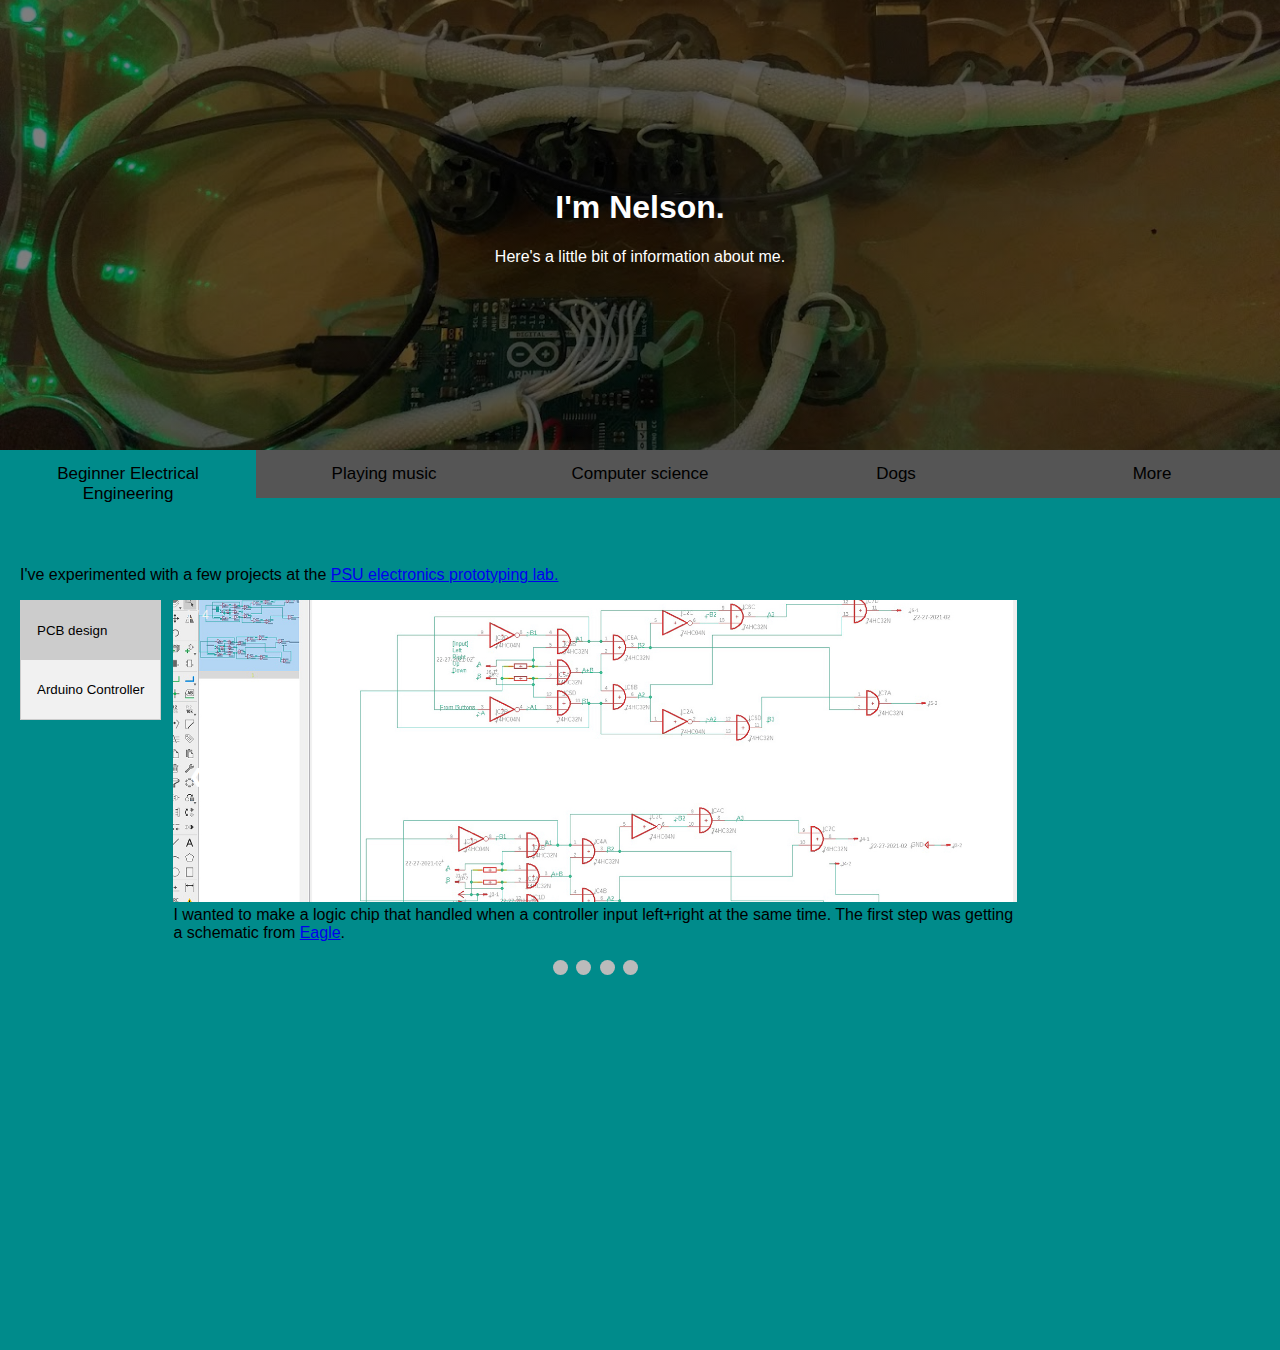
<file: index.html>
<!-- Some code and ideas based on examples from w3schools.com -->

<!DOCTYPE html>
<script src="vtab.js"></script>
<html>
  <div class="hero-image">
    <div class="hero-text">
      <h1>I'm Nelson.</h1>
      <p class="subheader">Here's a little bit of information about me.</p>
    </div>
  </div>

  <link rel="stylesheet" href="style.css">
  <link rel="stylesheet" href="slideshow.css">
  <link rel="stylesheet" href="hero.css">
  <link rel="stylesheet" href="htabs.css">
  <link rel="stylesheet" href="vtabs.css">

  <head>
    <title>Nelson's Blog</title>
  </head>

  <body>
    <button class="tablink" onclick="openPage('ABC', this, 'DarkCyan')" id="defaultOpenHTab">Beginner Electrical Engineering</button>
    <button class="tablink" onclick="openPage('music', this, '#00897B')" >Playing music</button>
    <button class="tablink" onclick="openPage('CS', this, '#008962')">Computer science</button>
    <button class="tablink" onclick="openPage('Dogs', this, '#008930')">Dogs</button>
    <button class="tablink" onclick="openPage('more', this, '#578700')">More</button>

    <div id="ABC" class="tabcontent">
      <p>
        I've experimented with a few projects at the 
        <a href="http://psu-epl.github.io/" target="_blank">PSU electronics prototyping lab.</a>
      </p>
      
      <div class="vtab">
        <button class="vtablinks defaultOpen ABC" onclick="openvTab(event, 'inputfilter')">PCB design</button>
        <button class="vtablinks ABC" onclick="openvTab(event, 'arduino')">Arduino Controller</button>
      </div>

      <div id="inputfilter" class="vtabcontent">
        <div class="slideshow-container">

          <!-- Full-width images with number and caption text -->
          <div class="mySlides1">
            <div class="numbertext">1 / 4</div>
            <img src="pictures/abc3.jpg" style="width:100%">
             
            I wanted to make a logic chip that handled when a controller input left+right at the same time. The first step was getting a schematic from
            <a href="https://www.autodesk.com/products/eagle/overview" target="_blank">Eagle</a>.
          </div>

          <div class="mySlides1">
            <div class="numbertext">2 / 4</div>
            <img src="pictures/abc4.jpg" style="width:100%">
            With some help, I designed the board, and sent the gerber files to
            <a href="https://oshpark.com/" target="_blank">OSH park</a>, who makes low-cost printed circuit boards (PCBs) for hobbyists.
          </div>

          <div class="mySlides1">
            <div class="numbertext">3 / 4</div>
            <img src="pictures/abc5.jpg" style="width:100%">
            Once the PCBs arrived, I ordered a few electronic parts from amazon, and soldered them to the board.    
          </div>

          <div class="mySlides1">
            <div class="numbertext">4 / 4</div>
            <img src="pictures/abc2.jpg" style="width:100%">
            Here's a close shot of the final product.
          </div>

          <!-- Next and previous buttons -->
          <a class="prev" onclick="plusSlides(-1, 0)">&#10094;</a>
          <a class="next" onclick="plusSlides(1, 0)">&#10095;</a>
        </div>
        <br>

        <!-- The dots/circles -->
        <div style="text-align:center">
          <span class="dot" onclick="currentSlide(1, 0)"></span> 
          <span class="dot" onclick="currentSlide(2, 0)"></span> 
          <span class="dot" onclick="currentSlide(3, 0)"></span> 
          <span class="dot" onclick="currentSlide(4, 0)"></span> 
        </div>
      </div>

      <div id="arduino" class="vtabcontent">        
        <div class="slideshow-container">

          <!-- Full-width images with number and caption text -->
          <div class="mySlides2">
            <div class="numbertext">1 / 4</div>
            <img src="pictures/ee1.jpg" style="width:100%">
            Here's a picture of my first attempt at wiring up a controller, around 2017.
          </div>

          <div class="mySlides2">
            <div class="numbertext">2 / 4</div>
            <img src="pictures/ee2.jpg" style="width:100%">
            After checking some tutorials, I made this in December 2018. It was experimental and had to be taken apart.
          </div>

          <div class="mySlides2">
            <div class="numbertext">3 / 4</div>
            <img src="pictures/ee3.jpg" style="width:100%">
            This is my latest creation. I made it with an <a href="https://www.amazon.com/gp/product/B01FJUMP6M/ref=ppx_yo_dt_b_search_asin_title?ie=UTF8&psc=1" target="_blank">8 dollar usb light strip.</a>
          </div>

          <div class="mySlides2">
            <div class="numbertext">4 / 4</div>
            <iframe src='https://gfycat.com/ifr/HarmfulPertinentLeonberger' frameborder='0' scrolling='no' allowfullscreen width='640' height='404'></iframe><p> <a href="https://gfycat.com/harmfulpertinentleonberger">via Gfycat</a></p>
            The buttons on the front change the colors or the light mode.
          </div>

          <!-- Next and previous buttons -->
          <a class="prev" onclick="plusSlides(-1, 1)">&#10094;</a>
          <a class="next" onclick="plusSlides(1, 1)">&#10095;</a>
        </div>
        <br>

        <!-- The dots/circles -->
        <div style="text-align:center">
          <span class="dot" onclick="currentSlide(1, 1)"></span> 
          <span class="dot" onclick="currentSlide(2, 1)"></span> 
          <span class="dot" onclick="currentSlide(3, 1)"></span> 
          <span class="dot" onclick="currentSlide(4, 1)"></span> 
        </div>
      </div>
    </div>
    
    <div id="music" class="tabcontent">
      <p>Coming soon.</p>
    </div>

    <div id="CS" class="tabcontent">
      <p>Coming soon.</p>
    </div>

    <div id="Dogs" class="tabcontent">
      <p>I met some dog owners using the website <a href="https://www.rover.com/" target="_blank">rover.com</a>. Here's some dogs I get to watch.</p>
      <div class="vtab">
        <button class="vtablinks defaultOpen Dogs" onclick="openvTab(event, 'rainy')">Rainy</button>
        <button class="vtablinks Dogs" onclick="openvTab(event, 'imola')">Imola</button>
        <button class="vtablinks Dogs" onclick="openvTab(event, 'Lilu')">Lilu and Bewley</button>
        <button class="vtablinks Dogs" onclick="openvTab(event, 'misc')">Misc</button>
      </div>
      
      <div id="rainy" class="vtabcontent">
        <!-- Controller building slideshow -->  
        <!-- Slideshow container -->
        <div class="slideshow-container">
          <!-- Full-width images with number and caption text -->
          <div class="mySlides3">
            <div class="numbertext">1 / 4</div>
            <img src="pictures/rainy1.jpg" style="width:100%">
            Rainy is a rescue and a mix. She has a distinctive color patch on her eye.
          </div>

          <div class="mySlides3">
            <div class="numbertext">2 / 4</div>
            <img src="pictures/rainy2.jpg" style="width:100%">
            She likes crossing her arms sometimes.
          </div>

          <div class="mySlides3">
            <div class="numbertext">3 / 4</div>
            <img src="pictures/rainy3.jpg" style="width:100%">
            Yogi and Diesel included.
          </div>

          <div class="mySlides3">
            <div class="numbertext">4 / 4</div>
            <img src="pictures/rainy4.jpg" style="width:100%">
          </div>

          <!-- Next and previous buttons -->
          <a class="prev" onclick="plusSlides(-1, 2)">&#10094;</a>
          <a class="next" onclick="plusSlides(1, 2)">&#10095;</a>
        </div>
        <br>

        <!-- The dots/circles -->
        <div style="text-align:center">
          <span class="dot" onclick="currentSlide(1, 2)"></span> 
          <span class="dot" onclick="currentSlide(2, 2)"></span> 
          <span class="dot" onclick="currentSlide(3, 2)"></span> 
          <span class="dot" onclick="currentSlide(4, 2)"></span> 
        </div>
      </div>

      <div id="imola" class="vtabcontent">
        <!-- Controller building slideshow -->  
        <!-- Slideshow container -->
        <div class="slideshow-container">
          <!-- Full-width images with number and caption text -->
          <div class="mySlides4">
            <div class="numbertext">1 / 4</div>
            <img src="pictures/imola1.jpg" style="width:100%">
            Imola is a Rat Terrier.
          </div>

          <div class="mySlides4">
            <div class="numbertext">2 / 4</div>
            <img src="pictures/imola2.jpg" style="width:100%">
            She has very short fur and gets cold easily.
          </div>

          <div class="mySlides4">
            <div class="numbertext">3 / 4</div>
            <img src="pictures/imola3.jpg" style="width:100%">
          </div>

          <div class="mySlides4">
            <div class="numbertext">4 / 4</div>
            <img src="pictures/imola4.jpg" style="width:100%">
          </div>

          <!-- Next and previous buttons -->
          <a class="prev" onclick="plusSlides(-1, 3)">&#10094;</a>
          <a class="next" onclick="plusSlides(1, 3)">&#10095;</a>
        </div>
        <br>

        <!-- The dots/circles -->
        <div style="text-align:center">
          <span class="dot" onclick="currentSlide(1, 3)"></span> 
          <span class="dot" onclick="currentSlide(2, 3)"></span> 
          <span class="dot" onclick="currentSlide(3, 3)"></span> 
          <span class="dot" onclick="currentSlide(4, 3)"></span> 
        </div>
      </div>
      
      <div id="Lilu" class="vtabcontent">
        <!-- Controller building slideshow -->  
        <!-- Slideshow container -->
        <div class="slideshow-container">
          <!-- Full-width images with number and caption text -->
          <div class="mySlides5">
            <div class="numbertext">1 / 4</div>
            <img src="pictures/lilu1.jpg" style="width:100%">
            Lilu and Bewley are West Highland terriers, also  known as "Westies".
          </div>

          <div class="mySlides5">
            <div class="numbertext">2 / 4</div>
            <img src="pictures/lilu2.jpg" style="width:100%">
            They're half brother and sister.
          </div>

          <div class="mySlides5">
            <div class="numbertext">3 / 4</div>
            <img src="pictures/lilu3.jpg" style="width:100%">
          </div>

          <div class="mySlides5">
            <div class="numbertext">4 / 4</div>
            <img src="pictures/lilu4.jpg" style="width:100%">
          </div>

          <!-- Next and previous buttons -->
          <a class="prev" onclick="plusSlides(-1, 4)">&#10094;</a>
          <a class="next" onclick="plusSlides(1, 4)">&#10095;</a>
        </div>
        <br>

        <!-- The dots/circles -->
        <div style="text-align:center">
          <span class="dot" onclick="currentSlide(1, 4)"></span> 
          <span class="dot" onclick="currentSlide(2, 4)"></span> 
          <span class="dot" onclick="currentSlide(3, 4)"></span> 
          <span class="dot" onclick="currentSlide(4, 4)"></span> 
        </div>
      </div>
      
      <div id="misc" class="vtabcontent">
        <!-- Controller building slideshow -->  
        <!-- Slideshow container -->
        <div class="slideshow-container">
          <!-- Full-width images with number and caption text -->
          <div class="mySlides6">
            <div class="numbertext">1 / 3</div>
            <img src="pictures/misc1.jpg" style="width:100%">
            Tasha on the left was born deaf, which has a higher probability of happening to dogs with <a href="https://www.psychologytoday.com/us/blog/canine-corner/201207/your-dog-s-coat-color-predicts-his-hearing-ability" target="_blank">white coats.</a>
          </div>

          <div class="mySlides6">
            <div class="numbertext">2 / 3</div>
            <img src="pictures/misc2.jpg" style="width:100%">
            Mya, Ziggy, and Starr.
          </div>

          <div class="mySlides6">
            <div class="numbertext">3 / 3</div>
            <img src="pictures/misc3.jpg" style="width:100%">
            The golden is named Noah, and the Pitbull is Mega.
          </div>

          <div class="mySlides6">
            <div class="numbertext">4 / 4</div>
            <img src="pictures/misc4.jpg" style="width:100%">
            I've biked with 5 different dogs total.
          </div>

          <!-- Next and previous buttons -->
          <a class="prev" onclick="plusSlides(-1, 5)">&#10094;</a>
          <a class="next" onclick="plusSlides(1, 5)">&#10095;</a>
        </div>
        <br>

        <!-- The dots/circles -->
        <div style="text-align:center">
          <span class="dot" onclick="currentSlide(1, 5)"></span> 
          <span class="dot" onclick="currentSlide(2, 5)"></span> 
          <span class="dot" onclick="currentSlide(3, 5)"></span> 
          <span class="dot" onclick="currentSlide(4, 5)"></span> 
        </div>
      </div>
      
      
    </div>

    <div id="more" class="tabcontent">
      <p>Thanks for checking my page out. Here's a few more links related to me.</p>
    </div>

    <script src="https://ajax.googleapis.com/ajax/libs/jquery/3.2.1/jquery.min.js"></script>
    <script src="htabs.js"></script>
    <script src="slideshows.js"></script>
    

  </body>
</html>
</file>
<file: style.css>
/* The hero image */
.hero-image {
  /* Use "linear-gradient" to add a darken background effect to the image (homepage.jpg). This will make the text easier to read */
  background-image: linear-gradient(rgba(0, 0, 0, 0.5), rgba(0, 0, 0, 0.5)), url("homepage.jpg");

  /* Set a specific height */
  height: 50%;

  /* Position and center the image to scale nicely on all screens */
  background-position: center;
  background-repeat: no-repeat;
  background-size: cover;
  position: relative;
}

.roundimages {
    border-radius: 8px;
    border: 8px solid #777777;
}

/* Place text in the middle of the image */
.hero-text {
  text-align: center;
  position: absolute;
  top: 50%;
  left: 50%;
  transform: translate(-50%, -50%);
  color: white;
}

/* Set height of body and the document to 100% to enable "full page tabs" */
body, html {
  height: 100%;
  margin: 0;
  font-family: Arial;
}

/* Style tab links */
.tablink {
  background-color: #555;
  color: white;
  float: left;
  border: none;
  outline: none;
  cursor: pointer;
  padding: 14px 16px;
  font-size: 17px;
  width: 25%;
}

.tablink:hover {
  background-color: #777;
}

/* Style the tab content (and add height:100% for full page content) */
.tabcontent {
  color: white;
  display: none;
  padding: 100px 20px;
  height: 100%;
}

#ABC {background-color: DarkCyan;}
#music {background-color: #00897B;}
#CS {background-color: #008962;}
#more {background-color: #008930;}
</file>
<file: slideshow.css>
* {box-sizing:border-box}

/* Slideshow container */
.slideshow-container {
  max-width: 1000px;
  position: relative;
  margin: auto;
}

/* Hide the images by default */
.mySlides {
  display: none;
}

/* Next & previous buttons */
.prev, .next {
  cursor: pointer;
  position: absolute;
  top: 50%;
  width: auto;
  margin-top: -22px;
  padding: 16px;
  color: white;
  font-weight: bold;
  font-size: 18px;
  transition: 0.6s ease;
  border-radius: 0 3px 3px 0;
  user-select: none;
}

/* Position the "next button" to the right */
.next {
  right: 0;
  border-radius: 3px 0 0 3px;
}

/* On hover, add a black background color with a little bit see-through */
.prev:hover, .next:hover {
  background-color: rgba(0,0,0,0.8);
}

/* Caption text */
.text {
  color: #f2f2f2;
  font-size: 15px;
  padding: 8px 12px;
  position: absolute;
  bottom: 8px;
  width: 100%;
  text-align: center;
}

/* Number text (1/3 etc) */
.numbertext {
  color: #f2f2f2;
  font-size: 12px;
  padding: 8px 12px;
  position: absolute;
  top: 0;
}

/* The dots/bullets/indicators */
.dot {
  cursor: pointer;
  height: 15px;
  width: 15px;
  margin: 0 2px;
  background-color: #bbb;
  border-radius: 50%;
  display: inline-block;
  transition: background-color 0.6s ease;
}

.active, .dot:hover {
  background-color: #717171;
}

/* Fading animation */
.fade {
  -webkit-animation-name: fade;
  -webkit-animation-duration: 1.5s;
  animation-name: fade;
  animation-duration: 1.5s;
}

@-webkit-keyframes fade {
  from {opacity: .4} 
  to {opacity: 1}
}

@keyframes fade {
  from {opacity: .4} 
  to {opacity: 1}
</file>
<file: hero.css>
/* The hero image */
.hero-image {
  /* Use "linear-gradient" to add a darken background effect to the image (homepage.jpg). This will make the text easier to read */
  background-image: linear-gradient(rgba(0, 0, 0, 0.5), rgba(0, 0, 0, 0.5)), url("pictures/homepage.jpg");

  /* Set a specific height */
  height: 50%;

  /* Position and center the image to scale nicely on all screens */
  background-position: center;
  background-repeat: no-repeat;
  background-size: cover;
  position: relative;
}


/* Place text in the middle of the image */
.hero-text {
  text-align: center;
  position: absolute;
  top: 50%;
  left: 50%;
  transform: translate(-50%, -50%);
  color: white;
}
</file>
<file: htabs.css>
/* Style tab links */
.tablink {
  background-color: #555;
  color: white;
  float: left;
  border: none;
  outline: none;
  cursor: pointer;
  padding: 14px 16px;
  font-size: 17px;
  width: 20%;
}

.tablink:hover {
  background-color: #777;
}

/* Style the tab content (and add height:100% for full page content) */
.tabcontent {
  color: white;
  display: none;
  padding: 100px 20px;
  height: 100%;
}

.tablink{
    color: black;
}

.tabcontent{
    color: black;
}

#ABC {background-color: DarkCyan;}
#music {background-color: #00897B;}
#CS {background-color: #008962;}
#Dogs {background-color: #008930;}
#more {background-color: #578700;}
</file>
<file: vtabs.css>
* {box-sizing: border-box}

/* Style the tab */
.vtab {
  float: left;
  border: 1px solid #ccc;
  background-color: #f1f1f1;

}

/* Style the buttons that are used to open the tab content */
.vtab button {
  display: block;
  background-color: inherit;
  color: black;
  padding: 22px 16px;
  width: 100%;
  border: none;
  outline: none;
  text-align: left;
  cursor: pointer;
  transition: 0.3s;
}

/* Change background color of buttons on hover */
.vtab button:hover {
  background-color: #ddd;
}

/* Create an active/current "tab button" class */
.vtab button.active {
  background-color: #ccc;
}

/* Style the tab content */
.vtabcontent {
  float: left;
  padding: 0px 12px;
  width: 70%;
  border-left: none;
  height: 300px;
}
</file>
